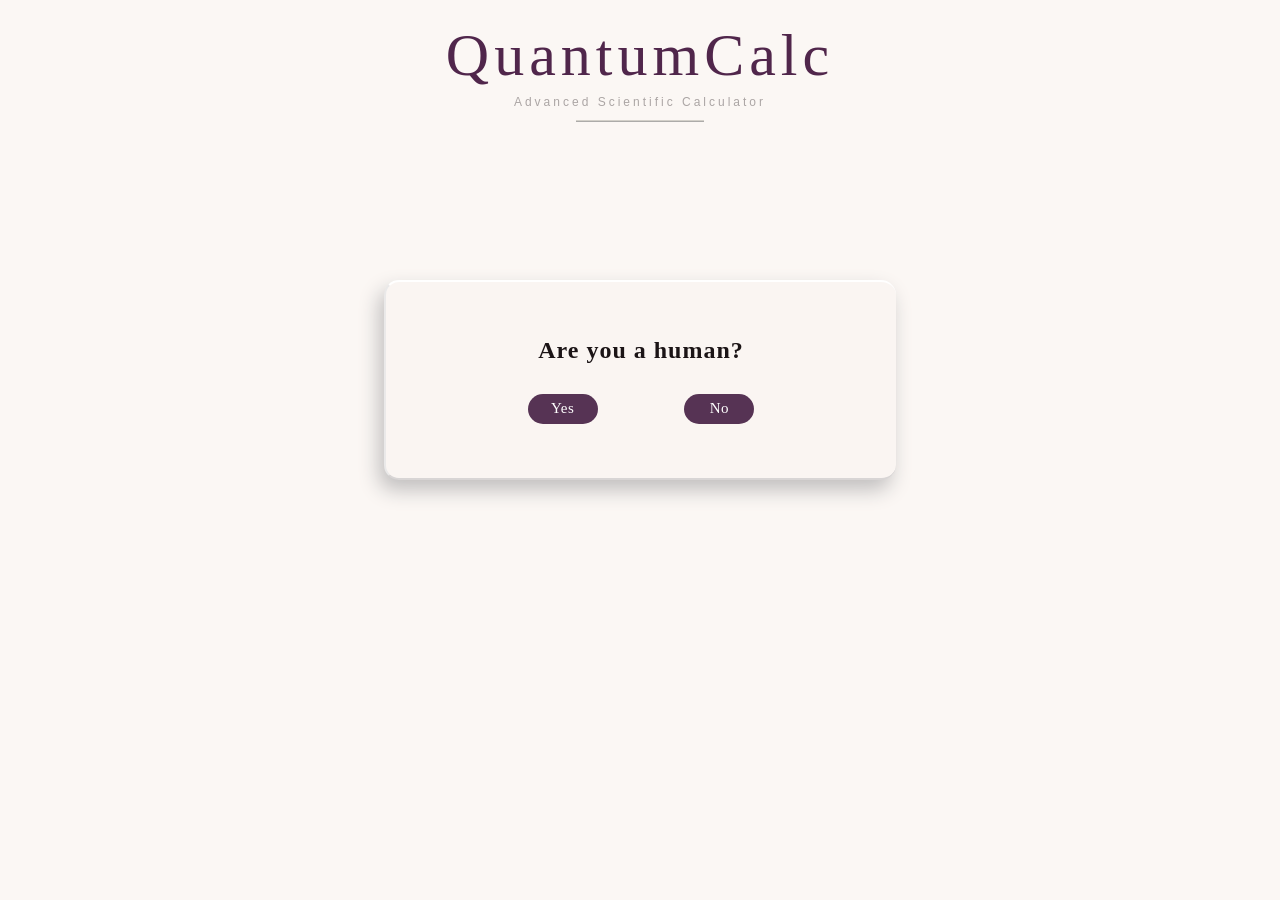
<file: index.html>
<!DOCTYPE html>
<html lang="en">
<head>
    <meta charset="UTF-8">
    <meta name="viewport" content="width=device-width, initial-scale=1.0">
    <title>Document</title>
    <link rel="stylesheet" href="style.css">
</head>
<body>
    <div class="heading"> QuantumCalc 
        <p class="subheading">Advanced Scientific Calculator</p>
    </div>
    <hr class="horizontal-rule">
    <div class="container-1">
        <h1>Are you a human?</h1>

        <div style="display: flex; justify-content: space-evenly; width: 400px; align-items: center; margin-top: 30px;">
        <button class="button-1">Yes</button>
        <button class="button-2">No</button>
        </div>
    </div>

    <div class="container-2">
        <h1>Really?</h1>

        <div style="display: flex; justify-content: space-evenly; width: 400px; align-items: center; margin-top: 30px;">
        <button class="button-3">Yes</button>
        <button class="button-2">No</button>
        </div>
    </div>

    <div class="container-3">
        <h1>Okay but like, are you reaaaaaaally sure?</h1>

        <div style="display: flex; justify-content: space-evenly; width: 400px; align-items: center; margin-top: 30px;">
        <button class="button-4">Yes</button>
        <button class="button-2">No</button>
        </div>
    </div>

    <div class="container-4">
        <h1>In case of bot-attack, Git Out.</h1>
    </div>
        

    <script src="script.js"></script>
</body>
</html>
</file>
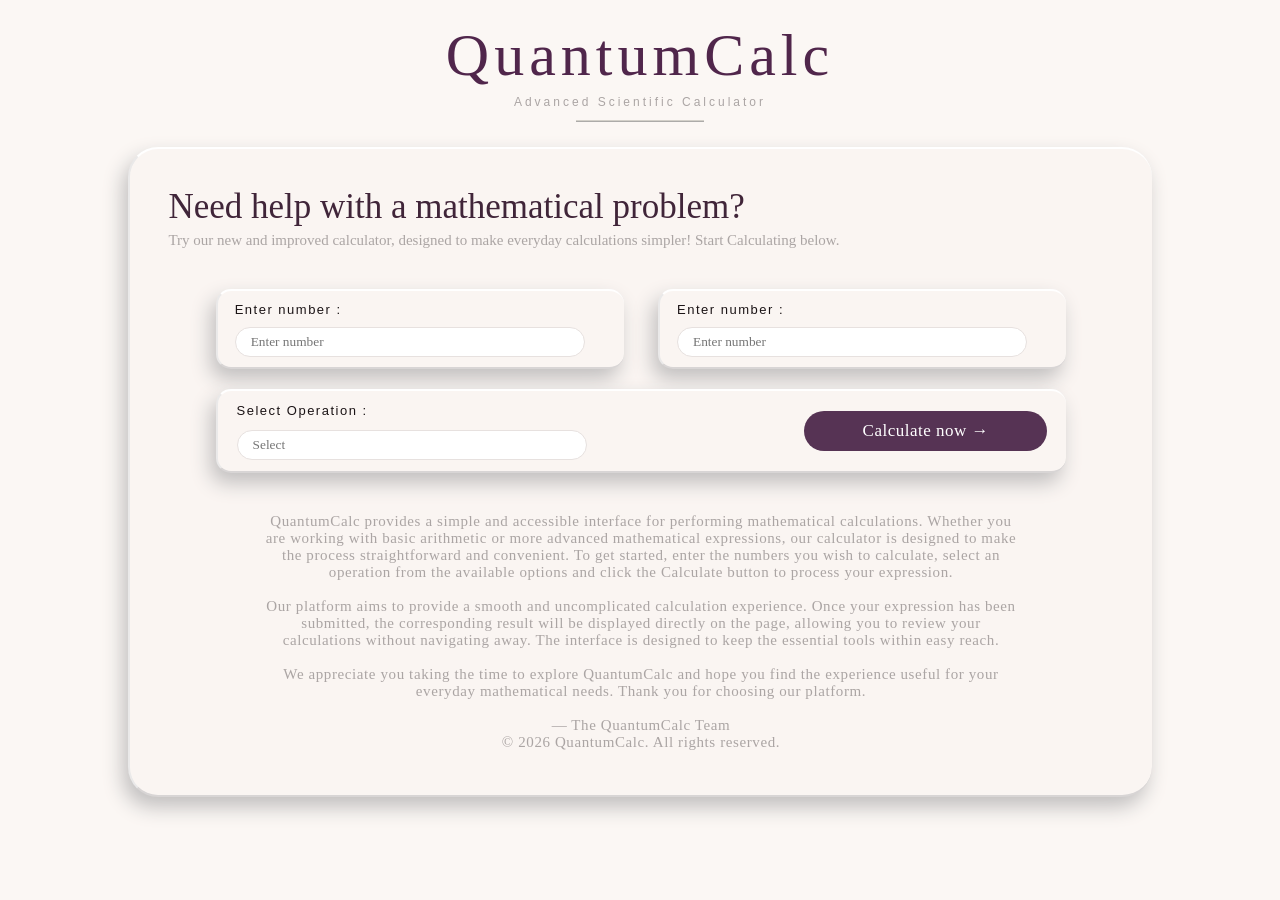
<file: main.html>
<!DOCTYPE html>
<html lang="en">
<head>
    <meta charset="UTF-8">
    <meta name="viewport" content="width=device-width, initial-scale=1.0">
    <meta name="description" content="QuantumCalc is an advanced online calculator designed to make mathematical calculations simple, fast, and convenient.">
    <title>QuantumCalc</title>
    <link rel="stylesheet" href="main-style.css">
    <link rel="stylesheet" href="modal-style.css">
</head>
<body>
    <!-- This is the main calculator page -->

    <div class="heading"> QuantumCalc 
        <p class="subheading">Advanced Scientific Calculator</p>
    </div>
    
    <hr class="horizontal-rule-1">

    <div class="container-10">

        <div class="introtext"><p class="introheader">Need help with a mathematical problem?</p> Try our new and improved calculator, designed to make everyday calculations simpler! Start Calculating below.</div>

        <div style="display: flex; width: 90%; height: 100px; justify-content: space-between;">
            <div class="container-11">Enter number : <input type="number" placeholder="Enter number" class="text-box"></div>
            <div class="container-12">Enter number : <input type="number" placeholder="Enter number" class="text-box"></div>
        </div>

        <div class="container-13">
            <div style="display: flex; flex-direction: column; height: 80px; align-items: left; justify-content: space-evenly;">Select Operation : <input list="operations" placeholder="Select" class="text-box"></div>
            <button class="calculate-button">Calculate now →</button> 
        </div>

        <div class="extrotext">
            <p>QuantumCalc provides a simple and accessible interface for performing mathematical calculations. Whether you are working with basic arithmetic or more advanced mathematical expressions, our calculator is designed to make the process straightforward and convenient. To get started, enter the numbers you wish to calculate, select an operation from the available options and click the Calculate button to process your expression.</p>
            <br>
            <p>Our platform aims to provide a smooth and uncomplicated calculation experience. Once your expression has been submitted, the corresponding result will be displayed directly on the page, allowing you to review your calculations without navigating away. The interface is designed to keep the essential tools within easy reach.</p>
            <br>
            <p>We appreciate you taking the time to explore QuantumCalc and hope you find the experience useful for your everyday mathematical needs. Thank you for choosing our platform.</p>
            <br>
            <p> — The QuantumCalc Team</p>
            <p>© 2026 QuantumCalc. All rights reserved.</p>
        </div>

    </div>

    <datalist id="operations">
        <option value="Addition">Addition</option>
            <option value="Subtraction">Subtraction</option>
            <option value="Multiplication">Multiplication</option>
            <option value="Division">Division</option>
            <option value="Exponentiation">Exponentiation</option>
            <option value="Square Root">Square Root</option>
            <option value="Cube Root">Cube Root</option>
            <option value="Logarithms">Logarithms</option>
            <option value="Natural Logarithm">Natural Logarithm</option>
            <option value="Trigonometry">Trigonometry</option>
            <option value="Inverse Trigonometry">Inverse Trigonometry</option>
            <option value="Factorial">Factorial</option>
            <option value="Permutation">Permutation</option>
            <option value="Combination">Combination</option>
            <option value="Modulus">Modulus</option>
            <option value="Absolute Value">Absolute Value</option>
            <option value="Differentiation">Differentiation</option>
            <option value="Integration">Integration</option>
            <option value="Limits">Limits</option>
            <option value="Matrices">Matrix Operations</option>
            <option value="Complex Numbers">Complex Numbers</option>
            <option value="Polynomial Equations">Polynomial Equations</option>
            <option value="Quadratic Equations">Quadratic Equations</option>
            <option value="Scientific Notation">Scientific Notation</option>
            <option value="Statistical Analysis">Statistical Analysis</option>
            <option value="Probability">Probability</option>
            <option value="Combinatorics">Combinatorics</option>
            <option value="Summation">Summation</option>
            <option value="Vectors">Vector Operations</option>
            <option value="Numerical Analysis">Numerical Analysis</option>
    </datalist>

    <!-- The modal cards start here-->

    <div class="modal-overlay-premium"> <!--This is like the background thingy-->

    <div class="modal-card-1"> <!--this is the actaul card-->
         
        <hr class="hr-in-modal">
        <div class="modal-header-1">
            <p>Unlock your answers with</p>
            <p class="QuantumCalc-heading">QuantumCalc Premium</p>
        </div>
        <div class="basic-button">Basic Plan</div>

    <div class="modal-body-1" style="display: flex; justify-content: space-evenly">

        <div class="pricing">
            <p>Only at</p>
            <h2 class="big-heading">$99<small class="pricing-2">.99</small></h2>
        </div>

        <div class="features">
            <ul style="list-style: none;">
                <li>✓ Scientific solutions</li>
                <li>✓ Higher precision</li>
                <li>✓ Step-by-step answers</li>
                <li>✓ Advanced calculations</li>
                <li>✓ Priority access</li>
            </ul>
        </div>

    </div>

    <div class="modal-footer-1" style="display: flex; flex-direction: column; align-items: center; height: 200px;">
        <p class="footer-text">Secure payment<br>Instant premium access</p>
        <button class="upgrade-button">Upgrade and pay now</button>
        <button class="back-button">Back</button>
    </div>

</div>

    </div>

    <!--processing modal starts here-->

    <div class="modal-overlay-process"> <!--This is like the background thingy-->

        <div class="modal-card-2"> <!--this is the actaul card-->
            
            <hr class="hr-in-modal">
            <div class="modal-header-2">
                <p>Thank you for choosing</p>
                <p class="QuantumCalc-heading">QuantumCalc Premium</p>
            </div>

            <div class="loading-wrapper">
                <div class="loading-circle"></div>
                <img src="lock.png" class="lock-icon" alt-text="oh you don't have internet? poor you.">
            </div>

           
            <p class="footer-text">Please wait while we process your payment</p> 

        </div>     </div>

        <!--3rd card start here-->

        <div class="modal-overlay-final"> <!--This is like the background thingy-->

        <div class="modal-card-3"> <!--this is the actaul card-->
            
            <hr class="hr-in-modal">
            <div class="modal-header-3">
                <p>You have succussfully unlocked</p>
                <p class="QuantumCalc-heading">QuantumCalc Premium</p>
            </div>

            

           
            <p class="footer-text">Payment completed successfully</p> 

            <div class="answer-box">Your answer is : 
                <div class="answer"></div>
            </div>

            <p class="footer-text" style="margin-bottom: -20px;">Hope this helps!</p> 
            <button class="back-button final-back-button">Back</button>

            
        </div>


    

    <script src="main-script.js"></script>
    
</body>
</html>
</file>
<file: style.css>
*{margin:0; padding:0; box-sizing: border-box;} 

body{
    display: flex;
    flex-direction: column;
    min-width: 30%;
    min-height: 100vh;
    max-width: 100%;
    overflow-x: hidden;
    background-color: #FBF7F4 !important;
    align-items: center;
}

/* This is the main heading */
.heading{
    font-family: 'Times New Roman', sans-serif;
    font-size: 60px;
    letter-spacing : 5px;
    margin-top: 30px;

    display: flex;
    align-items: end;
    justify-content: center;
    height: 70px;
    color : #50264B;
    flex-direction: column;

}

/* THis is the subheading */

.subheading{
    font-size : 12px;
    width: 100%;
    text-align: center;
    font-family: Verdana, Geneva, Tahoma, sans-serif;
    margin-top : 5px;
    letter-spacing: 3px;
    color: #ABA5A4;
}

.horizontal-rule{
    border : none;
    border-top : 1px solid #D3D0C9;
    border-bottom: 1px solid #acaba9;
    width: 10%;
    margin-top : 20px;
}

.container-1, .container-2, .container-3, .container-4{
    position: absolute;
    top: 20%;
    left: 30%;
    width: 40%;
    height: 200px;
    background-color : #FAF5F2;
    margin-top: 100px;
    border-top : 2.5px solid white;
    border-radius : 15px;
    border-bottom : 2px solid rgb(216, 213, 213);
    border-left : 2px solid rgb(234, 233, 233);
    box-shadow : -5px 10px 20px rgb(193, 191, 191);
    padding: 0% 2%;
    font-family: 'Times New Roman', sans-serif;
    color : #1B1416;
    font-size : 12px;
    letter-spacing: 1px;
    display: flex;
    flex-direction: column;
    justify-content: center;
    align-items: center;
    text-align: center;
}

.button-1, .button-2, .button-3, .button-4{
    border: none;
    outline: none;
    height: 30px;
    width: 70px;
    background-color: #563354;
    border-radius: 100px;
    display: flex;
    align-items: center;
    justify-content: center;
    color: white;
    font-family: 'Times New Roman', sans-serif;
    letter-spacing: 0.5px;
    font-size: 15px;
    font-weight: 100;
    cursor: pointer;
}

.container-2, .container-3, .container-4{
    display: none;
}
</file>
<file: main-style.css>
*{margin:0; padding:0; box-sizing: border-box;} 

body{
    display: flex;
    flex-direction: column;
    min-width: 30%;
    min-height: 100vh;
    max-width: 100%;
    overflow-x: hidden;
    background-color: #FBF7F4 !important;
    align-items: center;
}

/* This is the main heading */
.heading{
    font-family: 'Times New Roman', sans-serif;
    font-size: 60px;
    letter-spacing : 5px;
    margin-top: 30px;

    display: flex;
    align-items: end;
    justify-content: center;
    height: 70px;
    color : #50264B;
    flex-direction: column;

}

/* THis is the subheading */

.subheading{
    font-size : 12px;
    width: 100%;
    text-align: center;
    font-family: Verdana, Geneva, Tahoma, sans-serif;
    margin-top : 5px;
    letter-spacing: 3px;
    color: #ABA5A4;
}

/* This is the hr under the heading */

.horizontal-rule-1{
    border : none;
    border-top : 1px solid #D3D0C9;
    border-bottom: 1px solid #acaba9;
    width: 10%;
    margin-top : 20px;
}

/* This is the big white container */

.container-10{
    width: 80%;
    height: 650px;
    background-color : #FAF5F2;
    margin-top: 25px;
    border-top : 2.5px solid white;
    border-radius : 30px;
    border-bottom : 2px solid rgb(216, 213, 213);
    border-left : 2px solid rgb(234, 233, 233);
    box-shadow : -5px 10px 20px rgb(193, 191, 191);
    padding: 3%;
    display: flex;
    flex-direction: column;
    align-items: center;
    margin-bottom: 40px;
}

/* this is the intro text */

.introtext{
    font-family: 'Times New Roman', sans-serif;
    color : #ABA5A4;
    font-size : 15px;
    display: flex;
    flex-direction: column;
    justify-content: left;
    width: 100%;
    margin-bottom : 15px;
}

.introheader{
    font-size: 35px;
    font-weight: 500;
    color : #402539;
    margin-bottom: 5px;
}


.container-11, .container-12{
    width: 48%;
    height: 80px;
    background-color : #FAF5F2;
    margin-top: 25px;
    border-top : 2.5px solid white;
    border-radius : 15px;
    border-bottom : 2px solid rgb(216, 213, 213);
    border-left : 2px solid rgb(234, 233, 233);
    box-shadow : -5px 10px 20px rgb(193, 191, 191);
    padding: 0% 2%;
    font-family: Verdana, Geneva, Tahoma, sans-serif;
    color : #1B1416;
    font-size : 13px;
    letter-spacing: 1.5px;
    display: flex;
    flex-direction: column;
    justify-content: space-evenly;
}

.container-13{
    height: 150px;
    background-color : #FAF5F2;
    margin-top: 25px;
    border-top : 2.5px solid white;
    border-radius : 15px;
    border-bottom : 2px solid rgb(216, 213, 213);
    border-left : 2px solid rgb(234, 233, 233);
    box-shadow : -5px 10px 20px rgb(193, 191, 191);
    padding: 0% 2%;
    font-family: Verdana, Geneva, Tahoma, sans-serif;
    color : #1B1416;
    font-size : 13px;
    letter-spacing: 1.5px;
    display: flex;
    justify-content: space-evenly;
    width: 90%;
    flex-direction: row;
    justify-content: space-between;
    align-items: center;
}

.calculate-button{
    border: none;
    outline: none;
    height: 50%;
    width: 30%;
    background-color: #563354;
    border-radius: 100px;
    display: flex;
    align-items: center;
    justify-content: center;
    color: white;
    font-family: 'Times New Roman', sans-serif;
    letter-spacing: 0.5px;
    font-size: 17px;
    font-weight: 100;
    cursor: pointer;
}


.extrotext{
    font-family: 'Times New Roman', sans-serif;
    color : #ABA5A4;
    font-size : 15px;
    display: flex;
    flex-direction: column;
    justify-content: left;
    width: 80%;
    margin-bottom : 20px;
    margin-top: 40px;
    text-align: center;
    letter-spacing: 0.6px ;
}

/* this is the text box */

.text-box{
    border: none;
    outline: none;
    height: 30px;
    width: 350px;
    padding: 10px 15px;
    border-radius: 30px;  
    border: 1px solid #E7E1DF;
    color: #BAB6B5;
    font-family: 'Times New Roman', sans-serif;
}
</file>
<file: modal-style.css>
/* modal cards start here */

.modal-overlay-premium, .modal-overlay-process, .modal-overlay-final {
    position: fixed;
    inset: 0;
    display: none;

    background: rgba(101, 100, 100, 0.247);
    backdrop-filter: blur(2px);
    -webkit-backdrop-filter: blur(2px);

    flex-direction: column;
    align-items: center;
    justify-content: center;
}

.modal-card-1, .modal-card-2, .modal-card-3{
    height: 480px;
    width: 410px;
    background-color : #FAF5F2;
    border-radius: 30px;
    padding: 15px;
    display: flex;
    flex-direction: column;
    align-items: center;
}

.hr-in-modal{
    border: none;
    outline: none;
    width: 15%;
    height: 5px;
    background-color: #50264B;
    border-radius: 10px;
    margin-top: 5px;
}

.modal-header-1, .footer-text, .modal-header-2, .modal-header-3{
    color: #ABA5A4;
    font-family: Verdana, Geneva, Tahoma, sans-serif;
    margin-top: 20px;
    font-size: 15px;
    display: flex;
    flex-direction: column;
    align-items: center;
    justify-content: center;
}

.QuantumCalc-heading{
    font-size: 30px;
    font-family: 'Times New Roman', sans-serif;
    color : #50264B;
    margin-top: 5px;
}

.basic-button{
    height: 25px;
    width: 100px;
    border-radius: 30px;
    background-color: #EDBEA4;
    margin-top: 15px;
    display: flex;
    flex-direction: column;
    align-items: center;
    justify-content: center;
    color : #50264B;
    font-family: Verdana, Geneva, Tahoma, sans-serif;
    font-size: 14px;
}

.pricing, .pricing-2{
    color: #ABA5A4;
    font-family: Verdana, Geneva, Tahoma, sans-serif;
    margin-top: 20px;
    font-size: 15px;
}

.big-heading{
    font-size: 90px;
    font-family: 'Times New Roman', sans-serif;
    color : #50264B;
    font-weight: 200;
}

.pricing-2{
    color : #50264B;
    font-size: 20px;
    font-family: 'Times New Roman', sans-serif;
}

.features{
    color: #ABA5A4;
    font-family: Verdana, Geneva, Tahoma, sans-serif;
    margin-top: 20px;
    font-size: 13px;
    display: flex;
    justify-content: space-evenly;
    flex-direction: column;
    margin-left: 20px;
    letter-spacing: 0.5px;
    font-weight: 50;
}

.footer-text{
    font-size: 15px;
    font-weight: 100;
    display: flex;
    align-items: center;
    justify-content: center;
    height: 50px;
    text-align: center;
}

.upgrade-button{
    border: none;
    outline: none;
    height: 20%;
    width: 300px;
    background-color: #563354;
    border-radius: 100px;
    display: flex;
    align-items: center;
    justify-content: center;
    color: white;
    font-family: 'Times New Roman', sans-serif;
    letter-spacing: 0.5px;
    font-size: 17px;
    font-weight: 100;
    cursor: pointer;
    margin-top: 20px;
}

.back-button{
    border: none;
    outline: none;
    height: 25px;
    width: 70px;
    background-color: #F2EDEA;
    border-radius: 100px;
    display: flex;
    align-items: center;
    justify-content: center;
    color: #75416f;
    font-family: 'Times New Roman', sans-serif;
    letter-spacing: 0.5px;
    font-size: 12px;
    font-weight: 100;
    cursor: pointer;
    margin-top: 20px;
    border: 1.5px solid rgb(201, 198, 198);
}

/* this is an animation i guess */

.loading-wrapper {
    position: relative;
    width: 180px;
    height: 180px;
    margin: 25px auto;
}

.loading-circle {
    width: 100%;
    height: 100%;
    box-sizing: border-box;
    border: 5px solid #E7DCE6;
    border-top: 5px solid #4B2E52;
    border-radius: 50%;
    animation: rotate 3s linear infinite;
}

@keyframes rotate {
    to {
        transform: rotate(360deg);
    }
}

.lock-icon {
    width: 150px;
    height: 150px;
    position: absolute;
    top: 50%;
    left: 50%;
    transform: translate(-50%, -50%);
    animation: none;
}


.answer-box{
    height: 200px;
    width: 80%;
    font-size: 20px;
    font-family: 'Times New Roman', sans-serif;
    color : #50264B;
    margin-top: 5px;
    margin-top: 20px;
}

.answer{
    height: 180px;
    width: 80%;
    font-size: 25px;
    font-family: Verdana, Geneva, Tahoma, sans-serif;
    color : #50264B;
    margin-top: 5px;
    margin-top: 20px;
}
</file>
